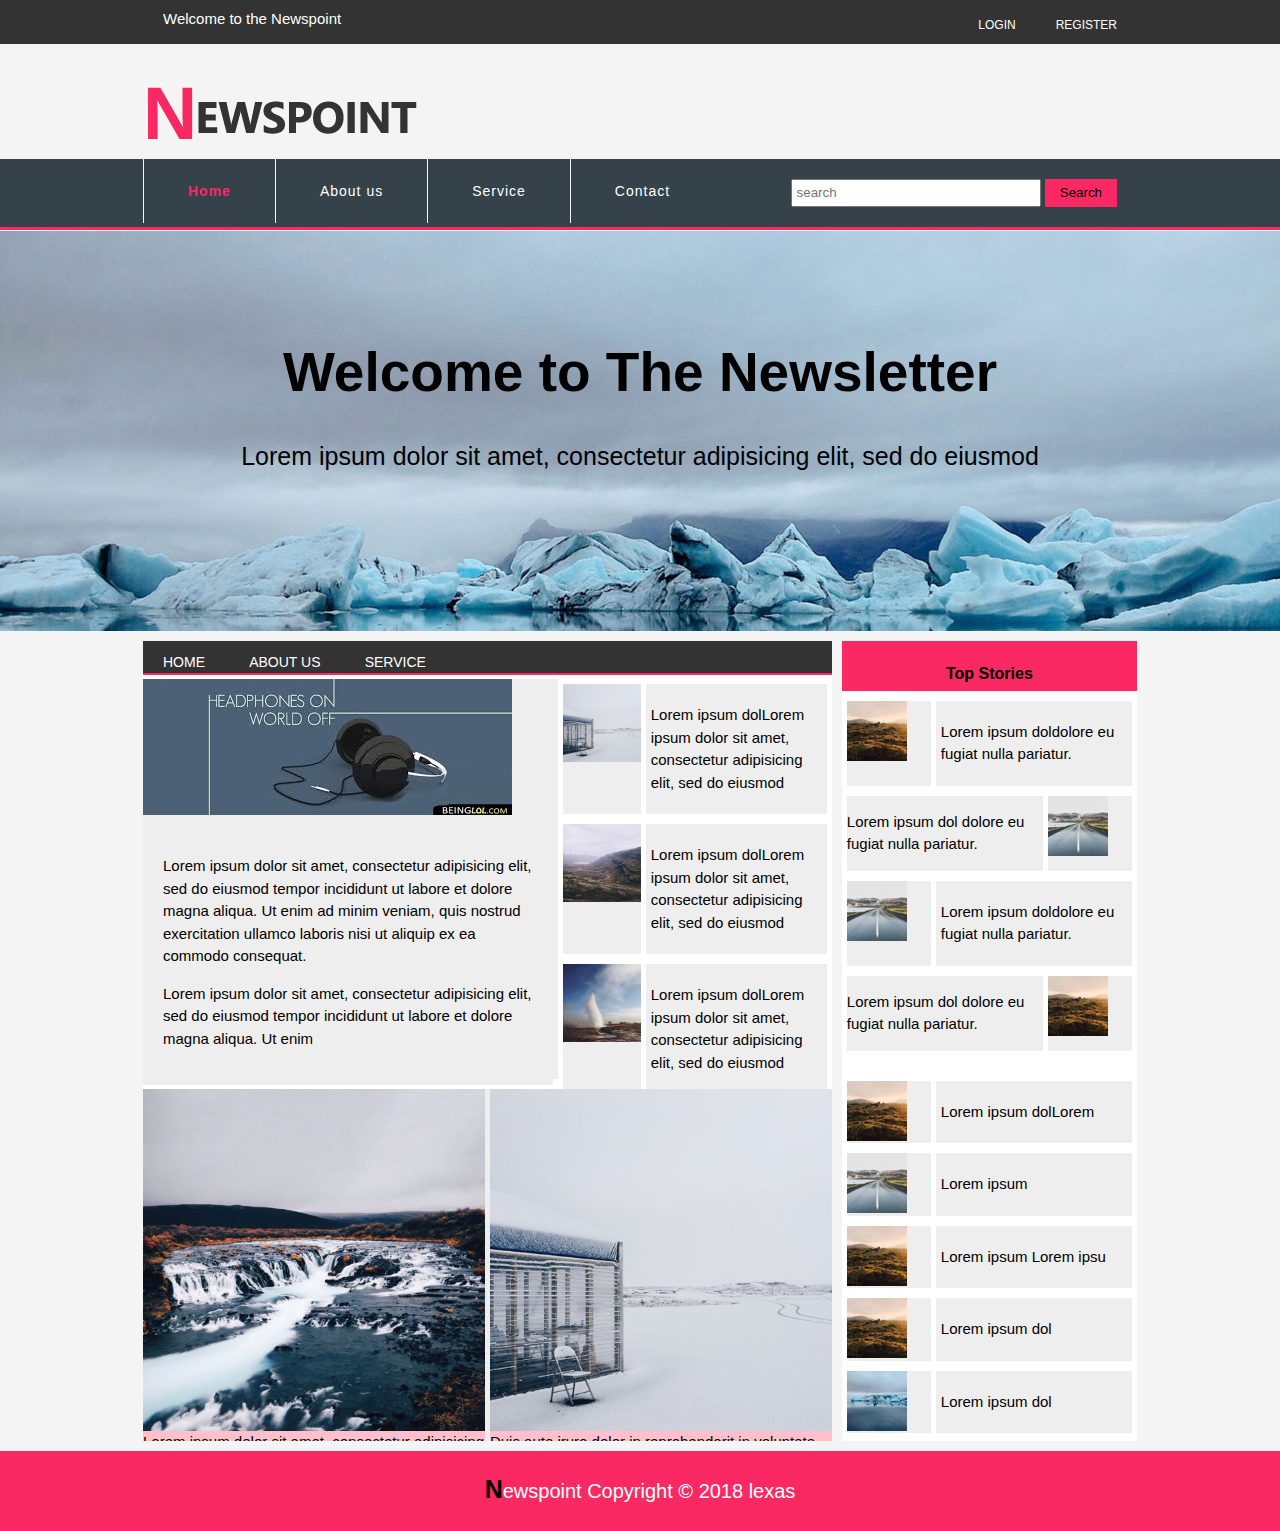
<file: Blog/index.html>
<!DOCTYPE html>
<html>
<head>
	<meta charset="utf-8">
	<meta name="viewport" content="width=device-width">
	<link rel="stylesheet" type="text/css" href="css/styles.css">
	<link rel="stylesheet" type="text/css" href="css/responsiveness.css">
	<meta name="author" content="Alex">
	<title>Newsletter| welcome</title>
</head>
<body>
	<header class="main-header">
		<div class="header-top">
			<div class="top-bar">
				<div class="auto-container">
					<div class="top-left">
						<ul>
							<li>Welcome to the Newspoint</li>
						</ul>
					</div>
					<div class="top-right">
						<ul>
							<li><a href="login.html">Login</a></li>
							<li><a href="signup.html">Register</a></li>
						</ul>
					</div>
				</div>
			</div>
		</div>
		<div class="header-upper">
			<div id="branding">
				<div class="auto-container">
					<div class="logo-outer">
						<span class="letter">n</span>
							<img src="./img/logo.png" alt="Newsletter">
					</div>
				</div>
			</div>
		</div>
		<div class="header-lower">
			<div class="auto-container">
				<nav class="main-menu">
					<ul class="navigation">
						<li class="current"><a href="index.html">Home</a></li>
						<li><a href="aboutus.html">About us</a></li>
						<li><a href="service.html">Service</a></li>
						<li><a href="contact.html">Contact</a></li>
					</ul>
				</nav>
					<div class="form">
						<form>
							<input type="search" placeholder="search" name="search-field" required="">
							<button type="submit"id="button-1">Search</button>
						</form>
				  	</div>
		    </div>
		</div>
	</header>
	<main>
		<div class="showcase">
			<div class="auto-container">
				<h3>Welcome to The Newsletter</h3>
				<p>Lorem ipsum dolor sit amet, consectetur adipisicing elit, sed do eiusmod</p>
			</div>
		</div>
<!--main-selection-->
		<div class="main-section">
			<div class="auto-container">
				<section class="main-selection">
					<section class="left-section">
						<div class="main-nav">
								<ul class="blog-nav">
									<li><a href="#">Home</a></li>
									<li><a href="#">About us</a></li>
									<li><a href="#">Service</a></li>
								</ul>
							</div>
			 	  		 <div class="left-article1">
						 	<div class="article">
						 		<div class="img">
							 		<img src="img/x.jpg" alt="music">
							 	</div>
						 		<div class="down-text">
							 		<p>Lorem ipsum dolor sit amet, consectetur adipisicing elit, sed do eiusmod
									tempor incididunt ut labore et dolore magna aliqua. Ut enim ad minim veniam,
									quis nostrud exercitation ullamco laboris nisi ut aliquip ex ea commodo
									consequat.</p>
									<p>Lorem ipsum dolor sit amet, consectetur adipisicing elit, sed do eiusmod
									tempor incididunt ut labore et dolore magna aliqua. Ut enim </p>
						 		</div>
						 	</div>
						 		<div class="widgets">
						 			<div class="item">
						 				<div class="img-item">
						 					<img src="img/items/item02.jpg">
						 				</div>
						 				<div class="text-item">
						 					<p>Lorem ipsum dolLorem ipsum dolor sit amet, consectetur adipisicing elit, sed do eiusmod
						 					</p>
						 				</div>
						 			</div>
						 			<div class="item">
						 				<div class="img-item">
						 					<img src="img/items/item03.jpg">
						 				</div>
						 				<div class="text-item">
						 					<p>Lorem ipsum dolLorem ipsum dolor sit amet, consectetur adipisicing elit, sed do eiusmod
						 					</p>
						 				</div>
						 			</div>
						 			<div class="item">
						 				<div class="img-item">
						 					<img src="img/items/item04.jpg">
						 				</div>
						 				<div class="text-item">
						 					<p>Lorem ipsum dolLorem ipsum dolor sit amet, consectetur adipisicing elit, sed do eiusmod
						 					</p>
						 				</div>
						 			</div>
						 			<div class="item">
						 				<div class="img-item">
						 					<img src="img/items/item05.jpg">
						 				</div>
						 				<div class="text-item">
						 					<p>Lorem ipsum dolLorem ipsum dolor sit amet, consectetur adipisicing elit, sed do eiusmod
						 					</p>
						 				</div>
						 			</div>
						 		</div>
							</div>
						<div class="left-article2">
							<div class="img1">
								<img src="img/items/item06.jpg" alt="music">
								<p>Lorem ipsum dolor sit amet, consectetur adipisicing elit, sed do eiusmod
								tempor incididunt ut labore et dolore magna aliqua. Ut enim ad minim veniam,
								</p>
							</div>
							<div class="img2">
								<img src="img/items/item02.jpg" alt="music">
								<p>Duis aute irure dolor in reprehenderit in voluptate velit esse
								cillum dolore eu fugiat nulla pariatur. Excepteur sint occaecat cupidatat non
								proident, sunt in </p>
							</div>
						</div>
				</section>
					<section class="right-section">
						<div class="title-menu">
							<h4>Top Stories</h4>
						</div>
						<div class="right-article1">
				 			<div class="item">
					 			<div class="img-item">
					 					<img src="img/thumbs/thumb1.png">
					 				</div>						 			<div class="text-item">
					 					<p>Lorem ipsum doldolore eu fugiat nulla pariatur. 
						 					</p>
						 				</div>
						 			</div>
						 			<div class="item1">
						 				<div class="text-item1">
						 					<p>Lorem ipsum dol dolore eu fugiat nulla pariatur. 
						 					</p>
						 				</div>
						 				<div class="img-item1">
						 					<img src="img/thumbs/thumb2.png">
						 				</div>
						 			</div>
						 			<div class="item">
						 			 	<div class="img-item">
						 					<img src="img/thumbs/thumb2.png">
						 				</div>						 			<div class="text-item">
						 					<p>Lorem ipsum doldolore eu fugiat nulla pariatur. 
							 					</p>
							 			</div>
							 		</div>
						 			<div class="item1">
						 				<div class="text-item1">
						 					<p>Lorem ipsum dol dolore eu fugiat nulla pariatur.  
						 					</p>
						 				</div>
						 				<div class="img-item1">
						 					<img src="img/thumbs/thumb1.png">
						 				</div>
						 			</div>
									</div>
							<div class="right-article2">
									<div class="item">
						 				<div class="img-item">
						 					<img src="img/thumbs/thumb1.png">
						 				</div>
						 				<div class="text-item">
						 					<p>Lorem ipsum dolLorem 
						 					</p>
						 				</div>
						 			</div>
						 			<div class="item">
						 				<div class="img-item">
						 					<img src="img/thumbs/thumb2.png">
						 				</div>
						 				<div class="text-item">
						 					<p>Lorem ipsum 
						 					</p>
						 				</div>
						 			</div>
						 			<div class="item">
						 				<div class="img-item">
						 					<img src="img/thumbs/thumb1.png">
						 				</div>
						 				<div class="text-item">
						 					<p>Lorem ipsum Lorem ipsu
						 					</p>
						 				</div>
						 			</div>
						 			<div class="item">
						 				<div class="img-item">
						 					<img src="img/thumbs/thumb1.png">
						 				</div>
						 				<div class="text-item">
						 					<p>Lorem ipsum dol
						 					</p>
						 				</div>
						 			</div>
						 			<div class="item">
						 				<div class="img-item">
						 					<img src="img/thumbs/thumb3.png">
						 				</div>
						 				<div class="text-item">
						 					<p>Lorem ipsum dol
						 					</p>
						 				</div>
						 			</div>
						 			<div class="item">
						 				<div class="img-item">
						 					<img src="img/thumbs/thumb2.png">
						 				</div>
						 				<div class="text-item">
						 					<p>Lorem ipsum dol
						 					</p>
						 				</div>
						 			</div>
							</div>
					</section>
				</section>
			</div>
		</div>
<!--end of main-selection-->
	</main>
	<footer>
		<p>
			<span class="foot">n</span>ewspoint Copyright &copy; 2018 lexas
		</p>
	</footer>
</body>
</html>
</file>
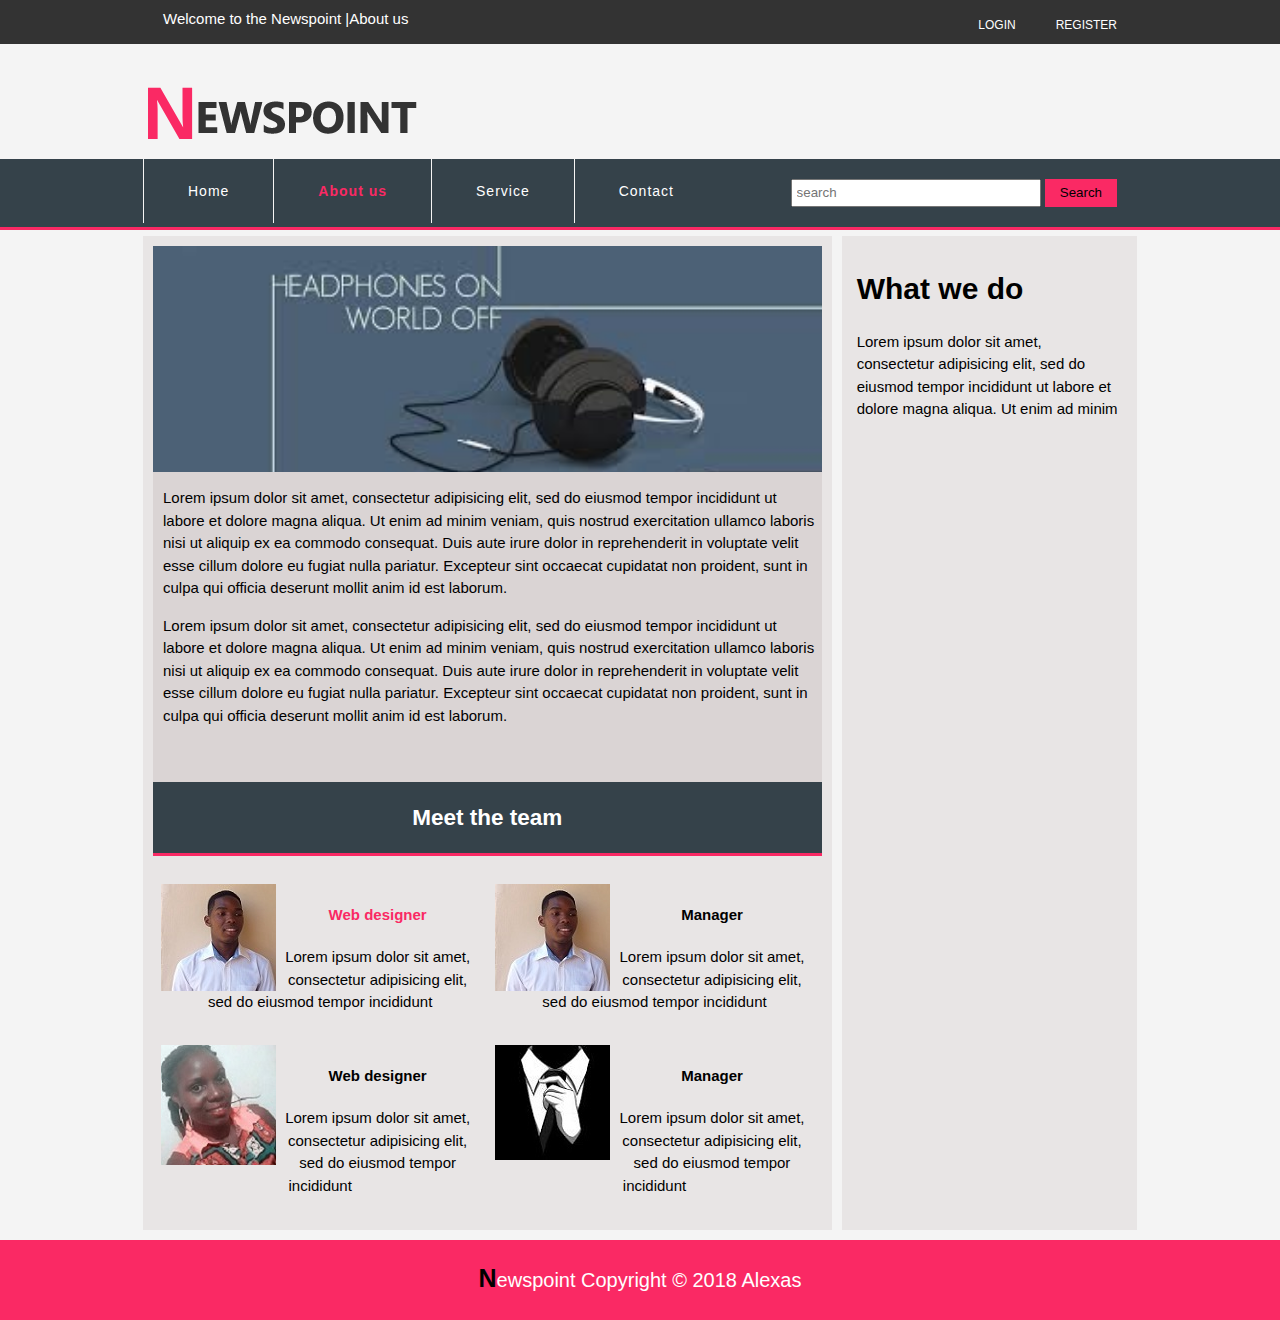
<file: Blog/aboutus.html>
<!DOCTYPE html>
<html>
<head>
	<meta name="viewport" content="width=device-width">
	<link rel="stylesheet" type="text/css" href="css/styles.css">
	<link rel="stylesheet" type="text/css" href="css/responsiveness.css">
	<meta name="author" content="Alex">
	<title>Newsletter| about us</title>
</head>
<body>
	<header class="main-header">
		<div class="header-top">
			<div class="top-bar">
				<div class="auto-container">
					<div class="top-left">
						<ul>
							<li>Welcome to the Newspoint |About us</li>
						</ul>
					</div>
					<div class="top-right">
						<ul>
							<li><a href="login.html">Login</a></li>
							<li><a href="signup.html">Register</a></li>
						</ul>
					</div>
				</div>
			</div>
		</div>
		<div class="header upper">
			<div id="branding">
				<div class="auto-container">
					<div class="logo-outer">
						<span class="letter">n</span>
							<img src="./img/logo.png" alt="Newsletter">
					</div>
				</div>
			</div>
		</div>
		<div class="header-lower">
			<div class="auto-container">
				<nav class="main-menu">
					<ul class="navigation">
						<li><a href="index.html">Home</a></li>
						<li class="current"><a href="aboutus.html">About us</a></li>
						<li><a href="service.html">Service</a></li>
						<li><a href="contact.html">Contact</a></li>
					</ul>
				</nav>
					<div class="form">
						<form>
							<input type="search" placeholder="search" name="search-field" required="">
							<button type="submit"id="button-1">Search</button>
						</form>
				  	</div>
		    </div>
		</div>
	</header>
	<main>
		<div class="auto-container">
			<div class="about-main">
				<div class="slidershow">
					<div class="slider">
						<img src="img/x.jpg">
					</div>
					<div class="main-text">
						<p>
							Lorem ipsum dolor sit amet, consectetur adipisicing elit, sed do eiusmod
							tempor incididunt ut labore et dolore magna aliqua. Ut enim ad minim veniam,
							quis nostrud exercitation ullamco laboris nisi ut aliquip ex ea commodo
							consequat. Duis aute irure dolor in reprehenderit in voluptate velit esse
							cillum dolore eu fugiat nulla pariatur. Excepteur sint occaecat cupidatat non
							proident, sunt in culpa qui officia deserunt mollit anim id est laborum.
						</p>
						<p>
							Lorem ipsum dolor sit amet, consectetur adipisicing elit, sed do eiusmod
								tempor incididunt ut labore et dolore magna aliqua. Ut enim ad minim veniam,
								quis nostrud exercitation ullamco laboris nisi ut aliquip ex ea commodo
								consequat. Duis aute irure dolor in reprehenderit in voluptate velit esse
								cillum dolore eu fugiat nulla pariatur. Excepteur sint occaecat cupidatat non
								proident, sunt in culpa qui officia deserunt mollit anim id est laborum.
						</p>
					</div>

				<!--team selection-->
				 	<div class="teamheader">
				 		<h2>Meet the team</h2>
				 	</div>
					<section id="boxes">
						<div class="team">
							<div class="team1">
								<img src="./img/team/team1.jpg " alt="Alexas">
								<h4 class="hi">Web designer</h4>
								<p>
								  Lorem ipsum dolor sit amet, consectetur adipisicing elit, sed do eiusmod
								  tempor incididunt 
								</p>
							</div>
							<div class="team1">
								<img src="./img/team/team1.jpg " alt="Alexas">
								<h4> Manager</h4>
								<p>
								  Lorem ipsum dolor sit amet, consectetur adipisicing elit, sed do eiusmod
								  tempor incididunt  
								</p>
							</div>
						</div>
						<div class="team">
							<div class="team1">
								<img src="./img/team/team3.jpg " alt="Alexas">
								<h4> Web designer</h4>
								<p>
								  Lorem ipsum dolor sit amet, consectetur adipisicing elit, sed do eiusmod
								  tempor incididunt  
								</p>
							</div>
							<div class="team1">
								<img src="./img/team/team2.jpg " alt="Alexas">
								<h4> Manager</h4>
								<p>
								  Lorem ipsum dolor sit amet, consectetur adipisicing elit, sed do eiusmod
								  tempor incididunt 
								</p>
							</div>
						</div>
					</div>
			</section>
				<div class="side-main">
					<div class="social">
						
					</div>
					<div class="blog">
						<div class="blog-post">
							<div class="post-img">
								
							</div>
							<div class="post-text">
								<h1 class="side-title">
									What we do
								</h1>
								<p>
									Lorem ipsum dolor sit amet, consectetur adipisicing elit, sed do eiusmod
									tempor incididunt ut labore et dolore magna aliqua. Ut enim ad minim
								</p>
							</div>
						</div>
					</div>
				</div>
			</div>
		</div>
	</main>
<!--footer-->
	<footer>
		<p>
			<span class="foot">n</span>ewspoint Copyright &copy; 2018 Alexas
		</p>
	</footer>
</body>
</html>
</file>
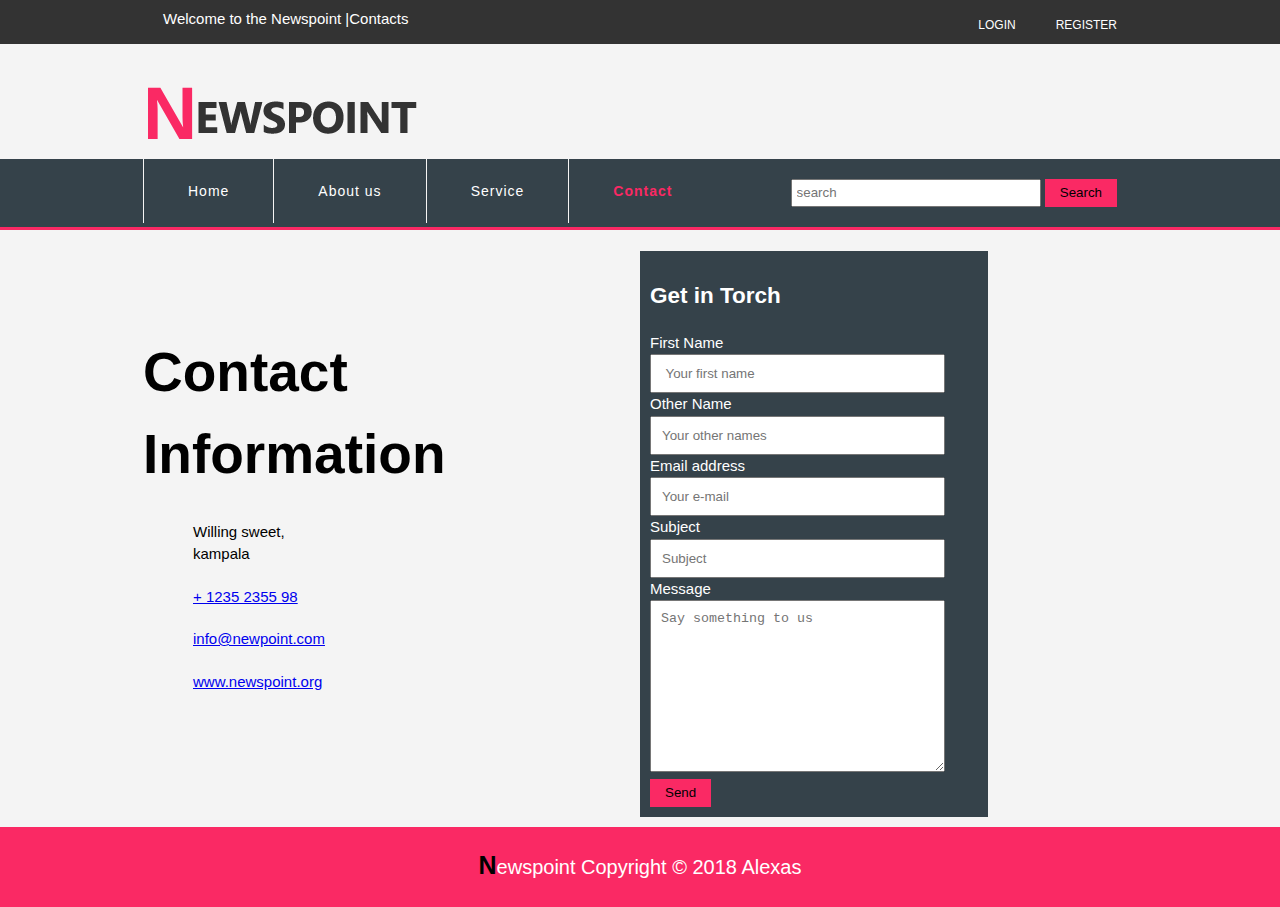
<file: Blog/contact.html>
<!DOCTYPE html>
<html>
<head>
	<meta name="viewport" content="width=device-width">
	<link rel="stylesheet" type="text/css" href="css/styles.css">
	<link rel="stylesheet" type="text/css" href="css/responsiveness.css">
	<meta name="author" content="Alex">
	<title>Newsletter| contact</title>
</head>
<body>
	<header class="main-header">
		<div class="header-top">
			<div class="top-bar">
				<div class="auto-container">
					<div class="top-left">
						<ul>
							<li>Welcome to the Newspoint |Contacts</li>
						</ul>
					</div>
					<div class="top-right">
						<ul>
							<li><a href="login.html">Login</a></li>
							<li><a href="signup.html">Register</a></li>
						</ul>
					</div>
				</div>
			</div>
		</div>
		<div class="header upper">
			<div id="branding">
				<div class="auto-container">
					<div class="logo-outer">
						<span class="letter">n</span>
							<img src="./img/logo.png" alt="Newsletter">
					</div>
				</div>
			</div>
		</div>
		<div class="header-lower">
			<div class="auto-container">
				<nav class="main-menu">
					<ul class="navigation">
						<li><a href="index.html">Home</a></li>
						<li><a href="aboutus.html">About us</a></li>
						<li><a href="service.html">Service</a></li>
						<li class="current"><a href="contact.html">Contact</a></li>
					</ul>
				</nav>
					<div class="form">
						<form>
							<input type="search" placeholder="search" name="search-field" required="">
							<button type="submit"id="button-1">Search</button>
						</form>
				  	</div>
			</div>
		</div>
	</header>
	<main>
		<div class="auto-container">
			<div class="contact">
				<div class="contact-info">
					<h3>Contact Information</h3>
						<ul id="cinfo">
							<li>Willing sweet, <br>kampala </li>
							<li><a href="tel://1234567920">+ 1235 2355 98</a></li>
							<li><a href="mailto:info@yoursite.com">info@newpoint.com</a></li>
							<li><a href="#">www.newspoint.org</a></li>
						</ul>
				</div>
				<aside id="sidebar">
					<div class="dark">
						<h2>Get in Torch</h2>
						<form class="quota">
							<div>
								<label>First Name</label>
								<input type="text" placeholder=" Your first name" name="Fname" required="">
							</div>
							<div>
								<label>Other Name</label>
								<input type="text" placeholder="Your other names" name="oname" required="">
							</div>
							<div>
								<label>Email address</label>
								<input type="email"placeholder="Your e-mail" name="user_name" required="">
							</div>
							<div>
								<label>Subject</label>
								<input type="text" placeholder="Subject" name="sname" required="">
							</div>
							<div>
								<label>Message</label>
								<textarea name="message" id="message" cols="30" rows="10" class="form-control" placeholder="Say something to us"></textarea>
							</div>
							<div class="submit1">
								<button type="submit"id="button-1">Send</button>
							</div>
						</form>
					</div>
				</aside>
			</div>
		</div>
	</main>
	<footer>
		<p>
			<span class="foot">n</span>ewspoint Copyright &copy; 2018 Alexas
		</p>
	</footer>
</body>
</html>
</file>
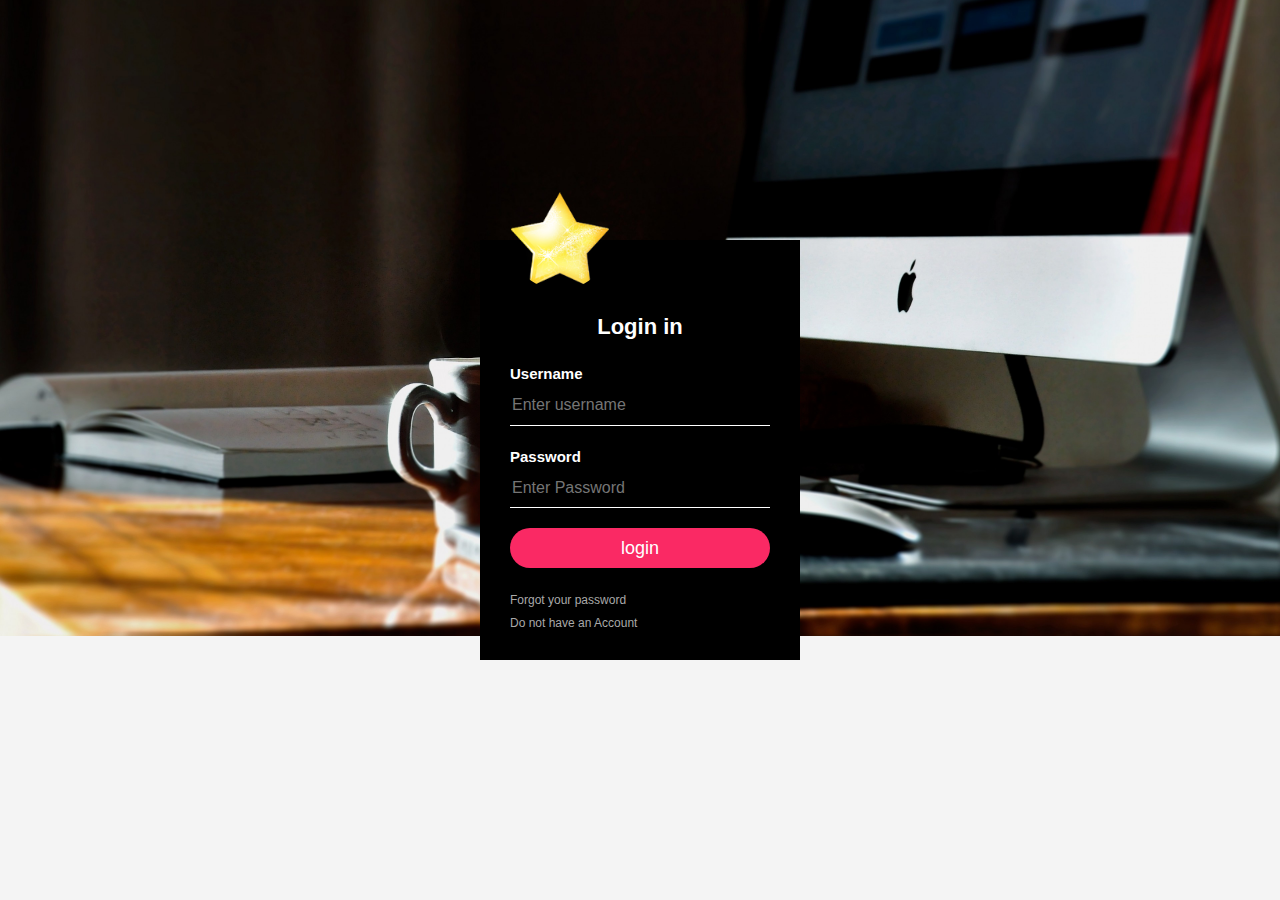
<file: Blog/login.html>
<!DOCTYPE html>
<html>
<head>
	<title>login</title>
	<meta name="viewport" content="width=device-width">
	<link rel="stylesheet" type="text/css" href="css/styles1.css">
	<link rel="stylesheet" type="text/css" href="css/responsiveness.css">
	<link rel="stylesheet" type="text/css" href="css/styles.css">
	<meta name="author" content="Alex">
</head>
<body>
	<main>
		<div class="loginbox">
			<img src="./img/login/star.png" alt="login" class="avatar">
			<form>
				<h1>Login in</h1>
					<p>Username</p>
					<input type="text" name="" placeholder="Enter username">
					<p>Password</p>
					<input type="Password" name="" placeholder="Enter Password">
					<input type="submit" name="" value="login">
					<a href="#">Forgot your password</a> <br>
					<a href="signup.html">Do not have an Account</a>
			</form>
		</div>
	</main>
</body>
</html>
</file>
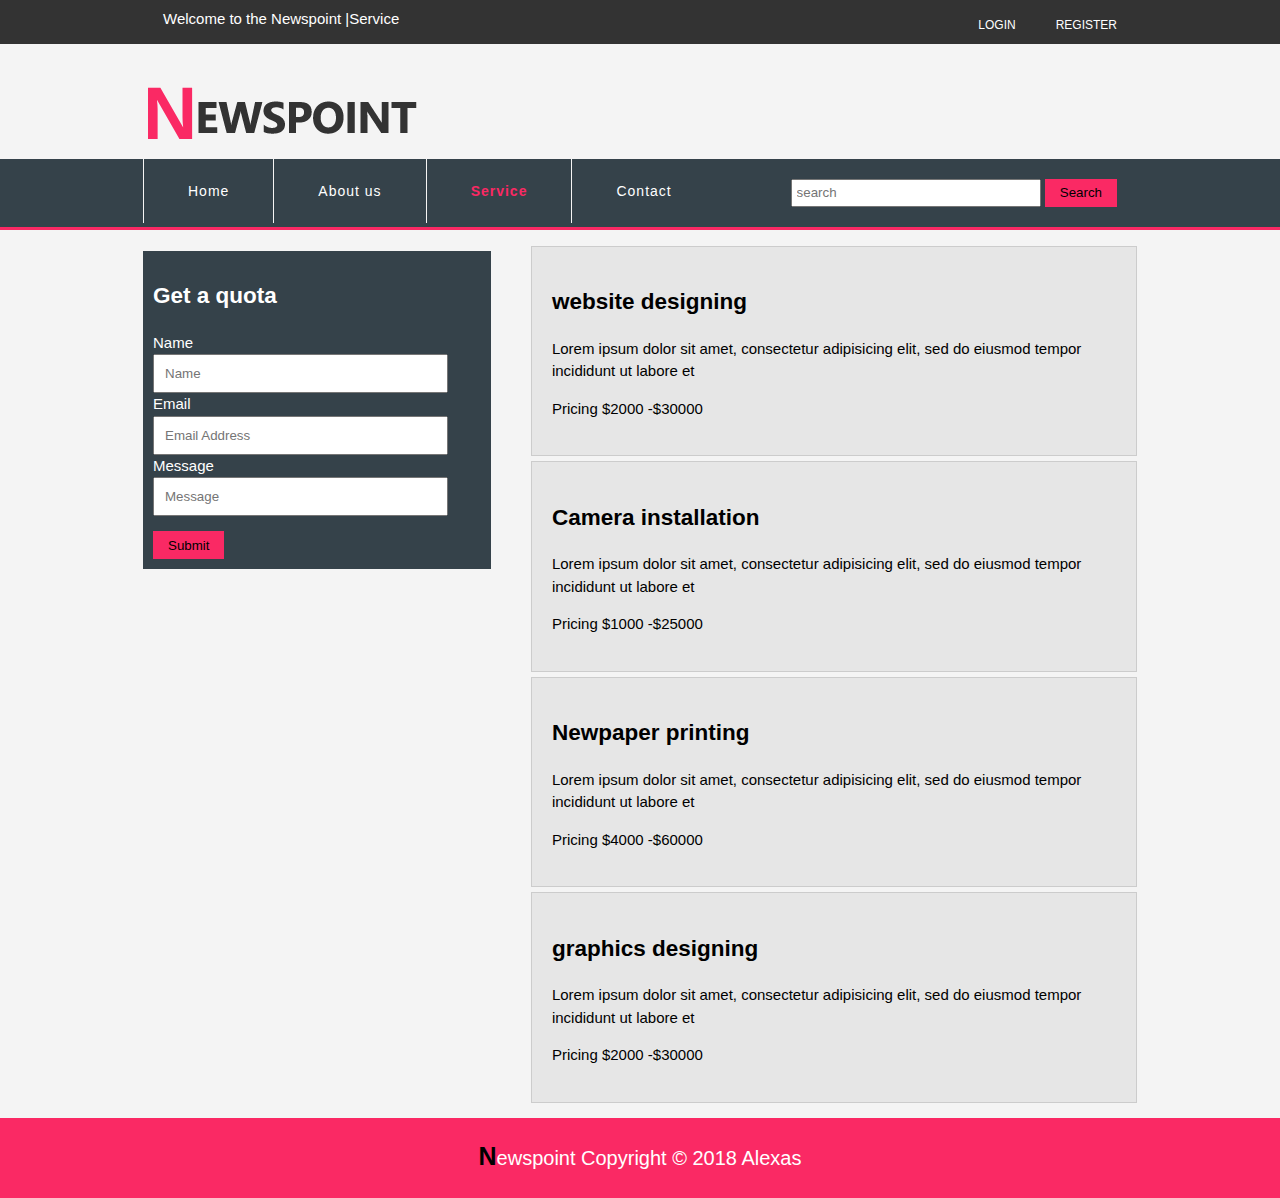
<file: Blog/service.html>
<!DOCTYPE html>
<html>
<head>
	<meta name="viewport" content="width=device-width">
	<link rel="stylesheet" type="text/css" href="css/styles.css">
	<link rel="stylesheet" type="text/css" href="css/responsiveness.css">
	<meta name="author" content="Alex">
	<title>Newsletter| service</title>
</head>
<body>
	<header class="main-header">
		<div class="header-top">
			<div class="top-bar">
				<div class="auto-container">
					<div class="top-left">
						<ul>
							<li>Welcome to the Newspoint |Service</li>
						</ul>
					</div>
					<div class="top-right">
						<ul>
							<li><a href="login.html">Login</a></li>
							<li><a href="signup.html">Register</a></li>
						</ul>
					</div>
				</div>
			</div>
		</div>
		<div class="header upper">
			<div id="branding">
				<div class="auto-container">
					<div class="logo-outer">
						<span class="letter">n</span>
							<img src="./img/logo.png" alt="Newsletter">
					</div>
				</div>
			</div>
		</div>
		<div class="header-lower">
			<div class="auto-container">
				<nav class="main-menu">
					<ul class="navigation">
						<li><a href="index.html">Home</a></li>
						<li><a href="aboutus.html">About us</a></li>
						<li class="current"><a href="service.html">Service</a></li>
						<li><a href="contact.html">Contact</a></li>
					</ul>
				</nav>
					<div class="form">
						<form>
							<input type="search" placeholder="search" name="search-field" required="">
							<button type="submit"id="button-1">Search</button>
						</form>
				  	</div>
		    </div>
		</div>
	</header>
	<main>
		<div class="auto-container">
			<div class="scontact">
				<article id="service">
					<ul id="services">
						<li>
							<h2>website designing</h2>
							<p>
								Lorem ipsum dolor sit amet, consectetur adipisicing elit, sed do eiusmod
									tempor incididunt ut labore et 
							<p>Pricing $2000 -$30000</p>
							</p>
						</li>
						<li>
							<h2>Camera installation</h2>
							<p>
								Lorem ipsum dolor sit amet, consectetur adipisicing elit, sed do eiusmod
									tempor incididunt ut labore et 
							<p>Pricing $1000 -$25000</p>
							</p>
						</li>
						<li>
							<h2>Newpaper printing</h2>
							<p>
								Lorem ipsum dolor sit amet, consectetur adipisicing elit, sed do eiusmod
									tempor incididunt ut labore et 
							<p>Pricing $4000 -$60000</p>
							</p>
						</li>
						<li>
							<h2>graphics designing</h2>
							<p>
								Lorem ipsum dolor sit amet, consectetur adipisicing elit, sed do eiusmod
									tempor incididunt ut labore et 
							<p>Pricing $2000 -$30000</p>
							</p>
						</li>
					</ul>
				</article>
				<aside id="sidebar">
					<div class="dark">
						<h2>Get a quota</h2>
						<form class="quota">
							<div>
								<label>Name</label>
								<input type="text" placeholder="Name">
							</div>
							<div>
								<label>Email</label>
								<input type="e mail" placeholder="Email Address">
							</div>
							<div>
								<label>Message</label>
								<input type="text" placeholder="Message">
							</div>
							<div class="sb">
							<button type="submit"id="button-1" name="sbutton">Submit</button>
						</div>
						</form>
						
					</div>
				</aside>
				
			</div>
		</div>
	</main>
	<footer>
		<p>
			<span class="foot">n</span>ewspoint Copyright &copy; 2018 Alexas
		</p>
	</footer>
</body>
</html>
</file>
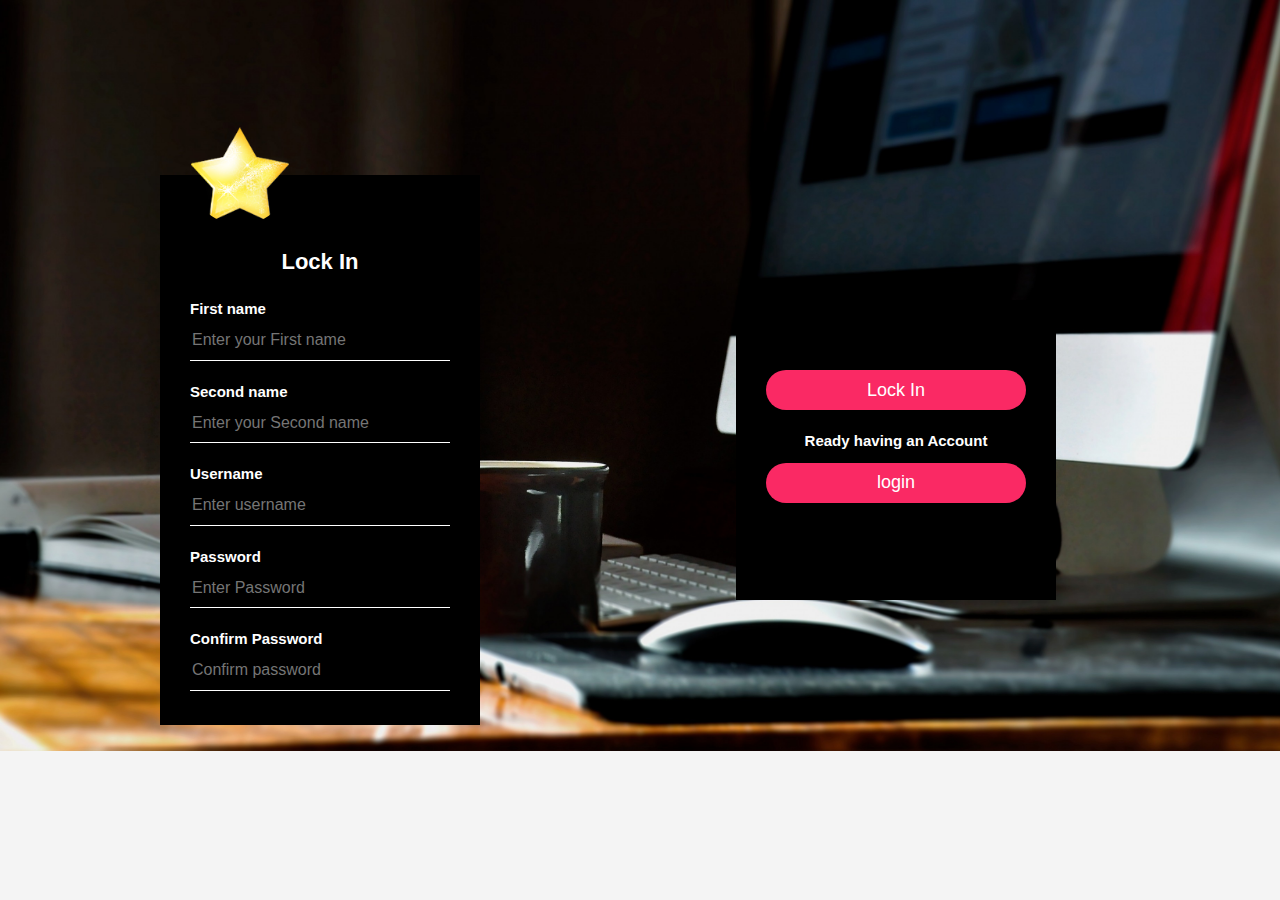
<file: Blog/signup.html>
<!DOCTYPE html>
<html>
<head>
	<title>Signup</title>
	<meta name="viewport" content="width=device-width">
	<link rel="stylesheet" type="text/css" href="css/styles2.css">
	<link rel="stylesheet" type="text/css" href="css/responsiveness.css">
	<link rel="stylesheet" type="text/css" href="css/styles.css">
	<meta name="author" content="Alex">
</head>
<body>
	<main>
		<div class="loginbox1">
			<img src="./img/login/star.png" alt="login" class="avatar">
			<form>
				<h1>Lock In</h1>
					<p>First name</p>
					<input type="text" name="" placeholder="Enter your First name">
					<p>Second name</p>
					<input type="text" name="" placeholder="Enter your Second name">
					<p>Username</p>
					<input type="text" name="" placeholder="Enter username">
					<p>Password</p>
					<input type="Password" name="" placeholder="Enter Password">
					<p>Confirm Password</p>
					<input type="Password" name="" placeholder="Confirm password">
			</form>
		</div>
		<aside class="side">
				<div>
					<input type="submit" name="" value="Lock In">
				</div>
				<div>
					<p>Ready having an Account</p>
							<a href="login.html"><input type="submit" name="" value="login"></a>
				</div>
			</aside>
	</main>
</body>
</html>
</file>
<file: Blog/css/styles.css>
body{
	font:15px/1.5 Arial,Helvetica,sans-serif;
	padding: 0;
	margin: 0;
	background-color: #f4f4f4; 
}

*{
	box-sizing: border-box;
}

.main-header{
	position: relative;
	width: 100%
}
.header-top{
	padding: 8px 0px;
	background: #333333;
}
.top-bar{
	position: relative;
	color: #ffffff;
}
/* gen */
div.auto-container{
	position: static;
	max-width: 1200px;
	margin: 0px auto;
	overflow: hidden;
	padding: 0px 15px;
	width: 80%;
}
div.top-left{
	text-decoration: none;
	float: left;
}
.top-right{
	color: #ffffff;
	float: right;
	margin-top: 5px;
}
.top-right a{
	text-decoration: none;
	color: #ffffff;
	font-size: 12px;
	text-align: right;
	text-transform: uppercase;
}
.top-right a:hover{
	color: #cccccc
	font-weight:bold;
}
header ul{
	margin: 0px;
	padding: 0px;
}
header li{
	float: left;
	display: inline;
	padding: 0 20px 0 20px;
}
.form{
	float: right;
}
.logo-outer{
	text-align: center;
	z-index: 25;
	text-align: center;
	padding: 32px 0px;
}
.letter{
	top: 4px;
	font-size: 75px;
	font-weight: 700;
	line-height: 1em;
	color: #fa2964;
	font-family: 'roboto',sans-serif;
	text-transform: uppercase;
	float: left;
}
img{
	display: inline-block;
	max-width: 100%;
	float: left;
}
.header-lower{
	border-top: 3px solid #f5f4f4;
	background: #35424a;
	border-bottom: 3px solid #fa2964 
}
nav .current a{
	font-weight: bold;
	color: #fa2964;
}
nav a:hover{
	color: #fa2964;
	font-weight: bold;
}
nav.main-menu{
	float: left;
}
div.form{
	float: right;
	margin:20px; 
}
.form input[type="search"]{
	padding: 4px;
	height: 28px;
	width: 250px;
}
#button-1{
	height: 28px;
	background: #fa2964;
	padding-right: 15px;
	padding-left: 15px;
	border: 0;
}
.navigation a{
	position: relative;
	display: block;
	padding: 17px 24px;
	font-size: 14px;
	color: #ffffff;
	line-height: 30px;
	font-weight: 500;
	letter-spacing: 1px;
	list-style: none;
	text-decoration: none;
}
.navigation >li{
	border-left: 1px solid #f5f4f4;
}
main{
	background: #f4f4f4;
	margin-top: 1px;
}
footer{
	background: #fa2964;
	margin-top: 10px;
	margin: 0px;
	padding: 5px;
	text-align: center;
	color: #ffffff;
	font-size: 20px;

}
.foot{
	text-transform: uppercase;
	color: black;
	font-size: 25px;
	font-weight: 700;
	line-height: 1em;
	font-family:sans-serif;
}
.showcase{
	min-height:400px; 
	background:url('../img/slider.jpg')
	no-repeat 0 -100px;
    text-align: center;
    color: black;
}
h3{
	margin-top: 100px;
	font-size:55px;
	margin-bottom: 10px;
}
.showcase p{
	font-size: 25px;
}
/* main selection*/
div.main-section{
	height: 800px;
	margin-top: 10px;
	margin-bottom: 10px;
}
.main-selection{
	display: flex;
}
.left-section{
	background: #ffffff;
	flex-basis: 70%;
	margin-right: 10px;
	height: 800px;
}
.right-section{
	background: #ffffff;
	flex-basis: 30%;
	height: 800px;
	display: flex;
	flex-direction: column;
} 
.left-article1{
	height: 400px;
	background: #eee;
	margin-top: 0px;
}
.left-article2{
	background: #eee;
	height: 400px;
	margin-top: 10px;
}
.main-nav{
	background: #333333;
	color: #ffffff;
	min-height: 3 0px;
	padding-top: 10px;
	border-bottom: 2px solid #fa2964;
	margin-bottom: 4px;
}
.main-nav a{
	color: #ffffff;
	text-decoration: none;
	text-transform: uppercase;
	font-size: 14px;
}
.main-nav ul{
	margin:0;
	padding:0;
}
.main-nav li{
	display: inline;
	padding: 0 20px 0 20px;  
}
.main-nav a:hover{
	color: #cccccc
	font-weight:bold;
}
.left-article1{
	display: flex;
}
.article{
	flex-basis: 60%;
	background: #eee;
	margin-right: 5px;
	display: flex;
	flex-direction: column;
}
.widgets{
	flex-basis: 40%;
	background: #eee;
	padding: 5px;
}
div.img{
	background: #eee;
	margin-bottom: 5px;
	flex-basis:50%;
}
div.down-text{
	background: #eee;
	flex-basis: 50%;
	padding: 20px;
}
.left-article2{
	display: flex;
	flex-direction: row;
}
div.img1{
	flex-basis: 50%;
	background: pink;
	margin-right: 5px;
}
div.img2{
	flex-basis: 50%;
	background: pink;
}
div.widgets{
	display: flex;
	background: #ffffff;
	flex-direction: column;
}
div.item{
	display: flex;
	flex-direction: row;
	background: #ffffff;
	flex-basis: 25%;
	margin-bottom: 10px; 
}
div.img-item{
	flex-basis: 30%;
	background: #eee;
	margin-right: 5px;
}
div.text-item{
	flex-basis: 70%;
	background: #eee; 
	padding: 5px;
}
div.right-article1{
	background:  #ffffff;
	flex-basis: 50%;
	margin-bottom: 10px;
	padding: 5px;
}
div.right-article2{
	background: #ffffff ;
	flex-basis: 50%;
	padding: 5px;
}
.title-menu{
	background: #fa2964;
	height: 50px;
	text-align: center;
	font-size: 16px;
	margin-bottom: 5px;
}
.item1{
	display: flex;
	flex-direction: row;
	flex-basis: 25%;
	margin-bottom: 10px;
	background:#ffffff;
}
.text-item1{
	flex-basis:70%; 
	background: #eee
}
.img-item1{
	flex-basis: 30%;
	background: #eee;
	margin-left: 5px;
	size: 100px;
}

/* about us */

div.about-main{
	display: flex;
	flex-direction: row;
	margin-bottom: 10px;
	margin-top: 5px;
}
div.slidershow{
	flex-basis: 70%;
	flex-direction:column;
	background: #e8e5e5;
	display: flex;
	margin-right: 10px;
	padding: 10px;
}
div.slider{
	flex-basis: 40%;
	background-color: #cccccc;
	height: 40%;
	min-height: 40px;
}
div.slider img{
	width: 1000px;
}
img.slider1{
	size: 500px;
}
div.main-text{
	flex-basis: 60%; 
	background: #dad4d4;
	height: 60%;
	box-shadow: all;
	margin-top: 20px;
	padding-left:10px;
	padding-bottom: 0px;
	padding-right: 5px;
}
div.side-main{
	flex-basis: 30%;
	flex-direction:row;
	background:#e8e5e5;
	padding-left:15px;
	padding-right: 15px;
	padding-top: 10px;
}
div.teamheader{
	text-align: center;
	font-weight: 20px;
	color: #ffffff;
	border-bottom:3px solid #fa2964;
	background-color: #35424a;
}
#boxes{
	margin-top: 20px;
}
#boxes .team1{
	float: left;
	width: 50%;
	text-align: center;
	padding: 8px;
}
h4.hi{
	font-weight: 20px;
	color:#fa2964;
}

/*----contact----*/
div.contact{
	display: flex;
	flex-direction: row;
}
.contact-info{
	flex-basis: 50%;
}
.sform{
	flex-basis: 50%;
}
div.sform{
	margin: 20px;
	padding: 10px;
}
div.row_form{
	padding: 10px;
	border-radius: 10px;
}
ul#cinfo li{
	list-style: none;
	padding:10px;
}
/*div.submit1{
	width: 50%;
	height: 40px;
    background: #fa2964;
    padding-right: 20px;
    padding-left: 20px;
 }*/

/*--service--*/
article#service{
	float: right;
	width: 65%;
}
aside#sidebar{
	float: left;
	width: 35%;
	margin-top: 10px;
}
div.dark{
	background:#35424a;
	color: #ffffff;
	margin-top: 10px;
	margin-bottom: 10px;
	padding: 10px;
}
aside#sidebar .quota input, aside#sidebar .quota textarea{
	width: 90%;
	padding:10px;
}
ul#services li{
	list-style: none;
	padding:20px;
	border:#cccccc solid 1px;
	margin-bottom: 5px;
	background: #e6e6e6; 
}
div.sb{
	padding-top: 10px;
	margin-top: 5px;
}
</file>
<file: Blog/css/responsiveness.css>
@media (max-width: 768px){
		header .header-top{
			float: none;
			text-align: center;
			width: 100%;
		}
		main-menu.form button{
			display: block;
			width: 100%;
		}
		
	}
}
</file>
<file: Blog/css/styles1.css>
body{
	margin: 0;
	padding: 0;
	min-height: 550px;
	background:url('../img/login/back.jpg')
	no-repeat 0 -100px;
	background-size: cover;
	background-position: center;
	font-family: sans-serif;
}
div.loginbox{
	width: 320px;
	height: 420px;
	background:#000;
	color: #fff;
	top: 50%;
	left: 50%;
	position: absolute;
	transform: translate(-50%,-50%);
	box-sizing: border-box;
	padding:  70px 30px;
}
img.avatar{
	width: 100px;
	height: 100px;
	border-radius: 50%;
	position: absolute;
	top:-50px;
	right: calc(50% 50%);
}    
h1{
	margin: 0;
	padding: 0 0 20px;
	text-align: center;
	font-size: 22px;
}
.loginbox p{
	margin: 0;
	padding: 0;
	font-weight: bold;
}
.loginbox input{
	width: 100%;
	margin-bottom: 20px;
}
.loginbox input[type="text"], input[type="password"]{
	border:none;
	border-bottom: 1px solid #fff;
	background: transparent;
	outline: none;
	height: 40px;
	color: #fff;
	font-size: 16px;
}
.loginbox input[type="submit"]{
	border:none;
	outline: none;
	height: 40px;
	background: #fa2964;
	color: #fff;
	font-size: 18px;
	border-radius: 20px;
}
.loginbox input[type="submit"]:hover{
	cursor: pointer; 
	background: #ffc107;
	color: #000;  
}
.loginbox a{
	text-decoration: none;
	font-size: 12px;
	line-height: 20px;
	color: darkgrey;
}
.loginbox a:hover{
	color: #fa2964;
}
</file>
<file: Blog/css/styles2.css>
body{
	margin: 0;
	padding: 0;
	min-height: 750px;
	background:url('../img/login/back.jpg')
	no-repeat 0 -100px;
	background-size: cover;
	background-position: center;
	font-family: sans-serif;
}
div.loginbox1{
	width: 320px;
	height: 550px;
	background:#000;
	color: #fff;
	top: 50%;
	right: 50%;
	position: absolute;
	transform: translate(-50%,-50%);
	box-sizing: border-box;
	padding:  70px 30px;
}
img.avatar{
	width: 100px;
	height: 100px;
	border-radius: 50%;
	position: absolute;
	top:-50px;
	left: calc(50% 50%);
}    
h1{
	margin: 0;
	padding: 0 0 20px;
	text-align: center;
	font-size: 22px;
}
.loginbox1 p{
	margin: 0;
	padding: 0;
	font-weight: bold;
}
.loginbox1 input{
	width: 100%;
	margin-bottom: 20px;
}
.loginbox1 input[type="text"], input[type="password"]{
	border:none;
	border-bottom: 1px solid #fff;
	background: transparent;
	outline: none;
	height: 40px;
	color: #fff;
	font-size: 16px;
}
.loginbox1 input[type="submit"]{
	border:none;
	outline: none;
	height: 40px;
	background: #fa2964;
	color: #fff;
	font-size: 18px;
	border-radius: 20px;
}
.loginbox1 input[type="submit"]:hover{
	cursor: pointer; 
	background: #ffc107;
	color: #000; 
}
.loginbox1 a:hover{
	color: #fa2964;
}
aside.side{
	width: 320px;
	height: 300px;
	background:#000;
	color: #fff;
	top: 50%;
	left: 70%;
	position: absolute;
	transform: translate(-50%,-50%);
	box-sizing: border-box;
	padding:70px 30px;
}
.side input[type="submit"]{
	border:none;
	outline: none;
	height: 40px;
	background: #fa2964;
	color: #fff;
	font-size: 18px;
	border-radius: 20px;
}
.side input[type="submit"]:hover{
	cursor: pointer; 
	background: #ffc107;
	color: #000; 
}
.side p{
	margin: 0;
	padding: 0;
	font-weight: bold;
	padding-bottom: 10px;
	text-align: center;
}
.side input{
	width: 100%;
	margin-bottom: 20px;
}
</file>
